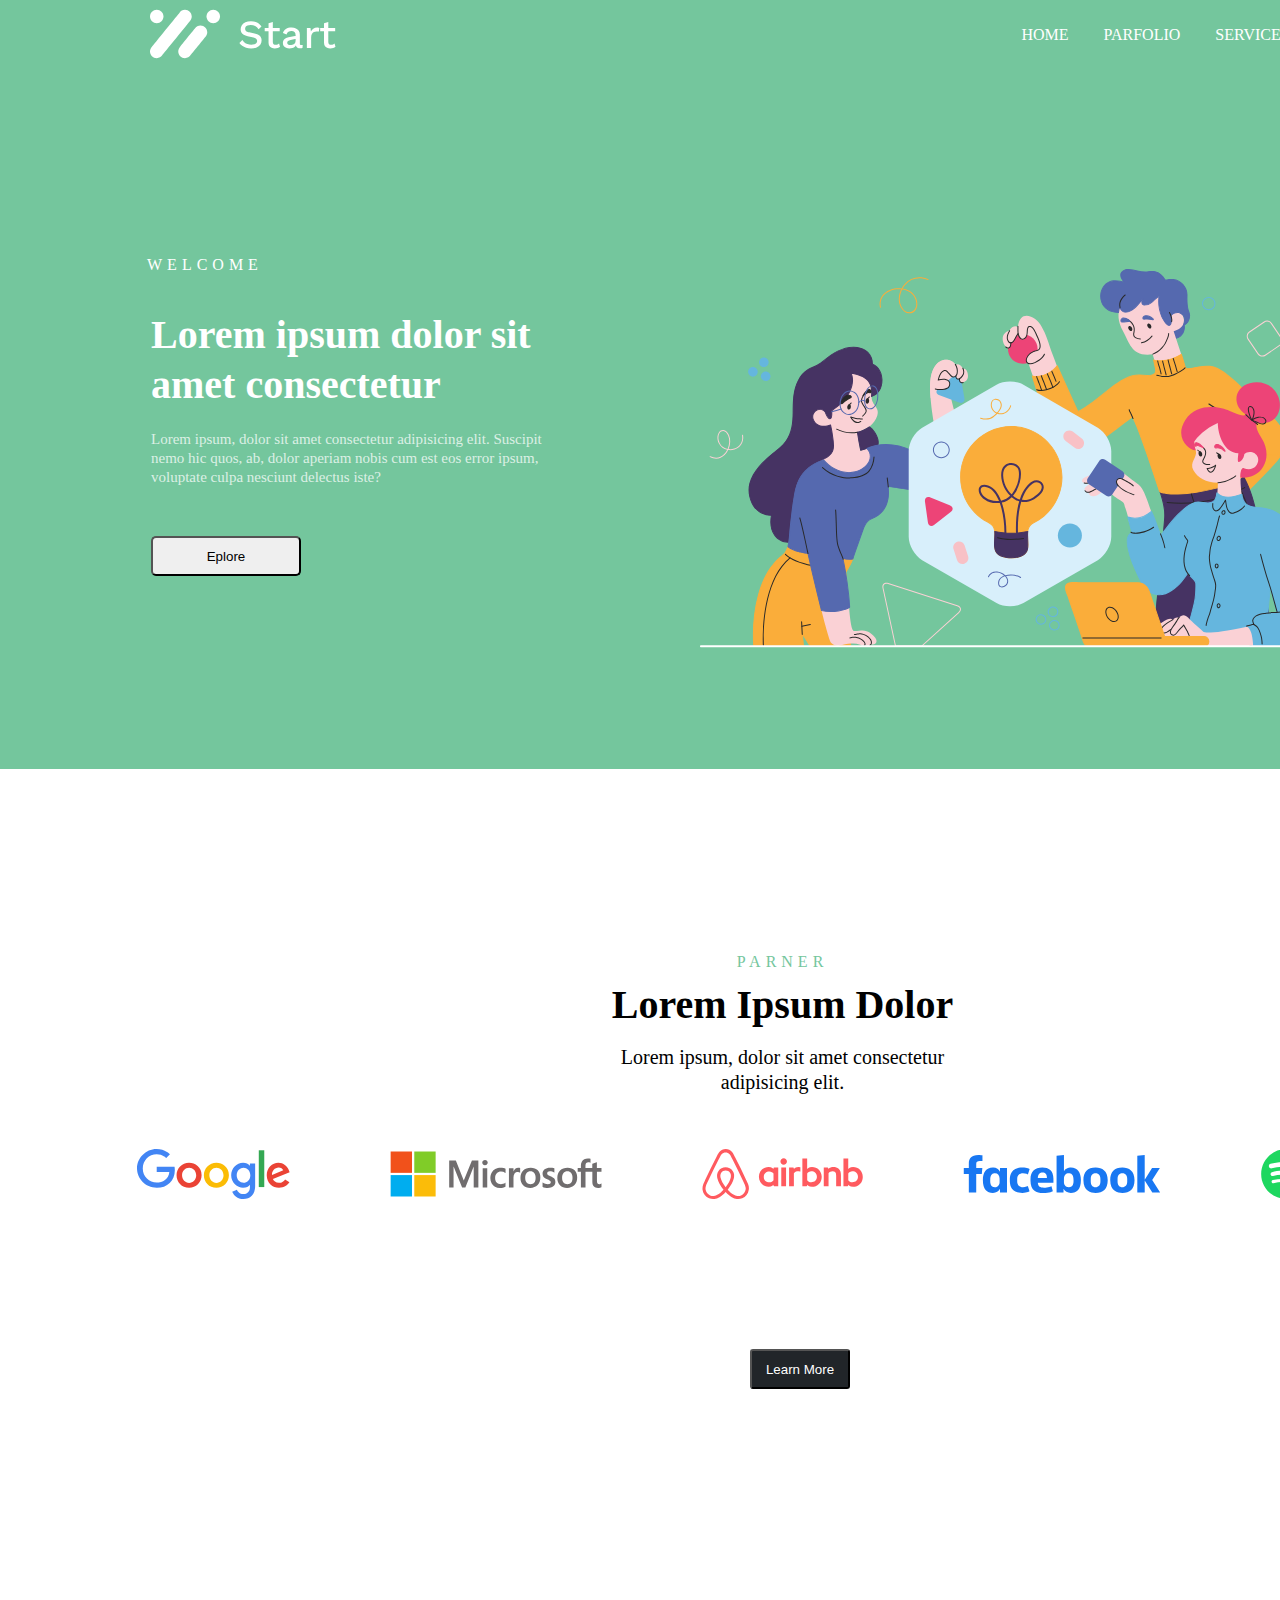
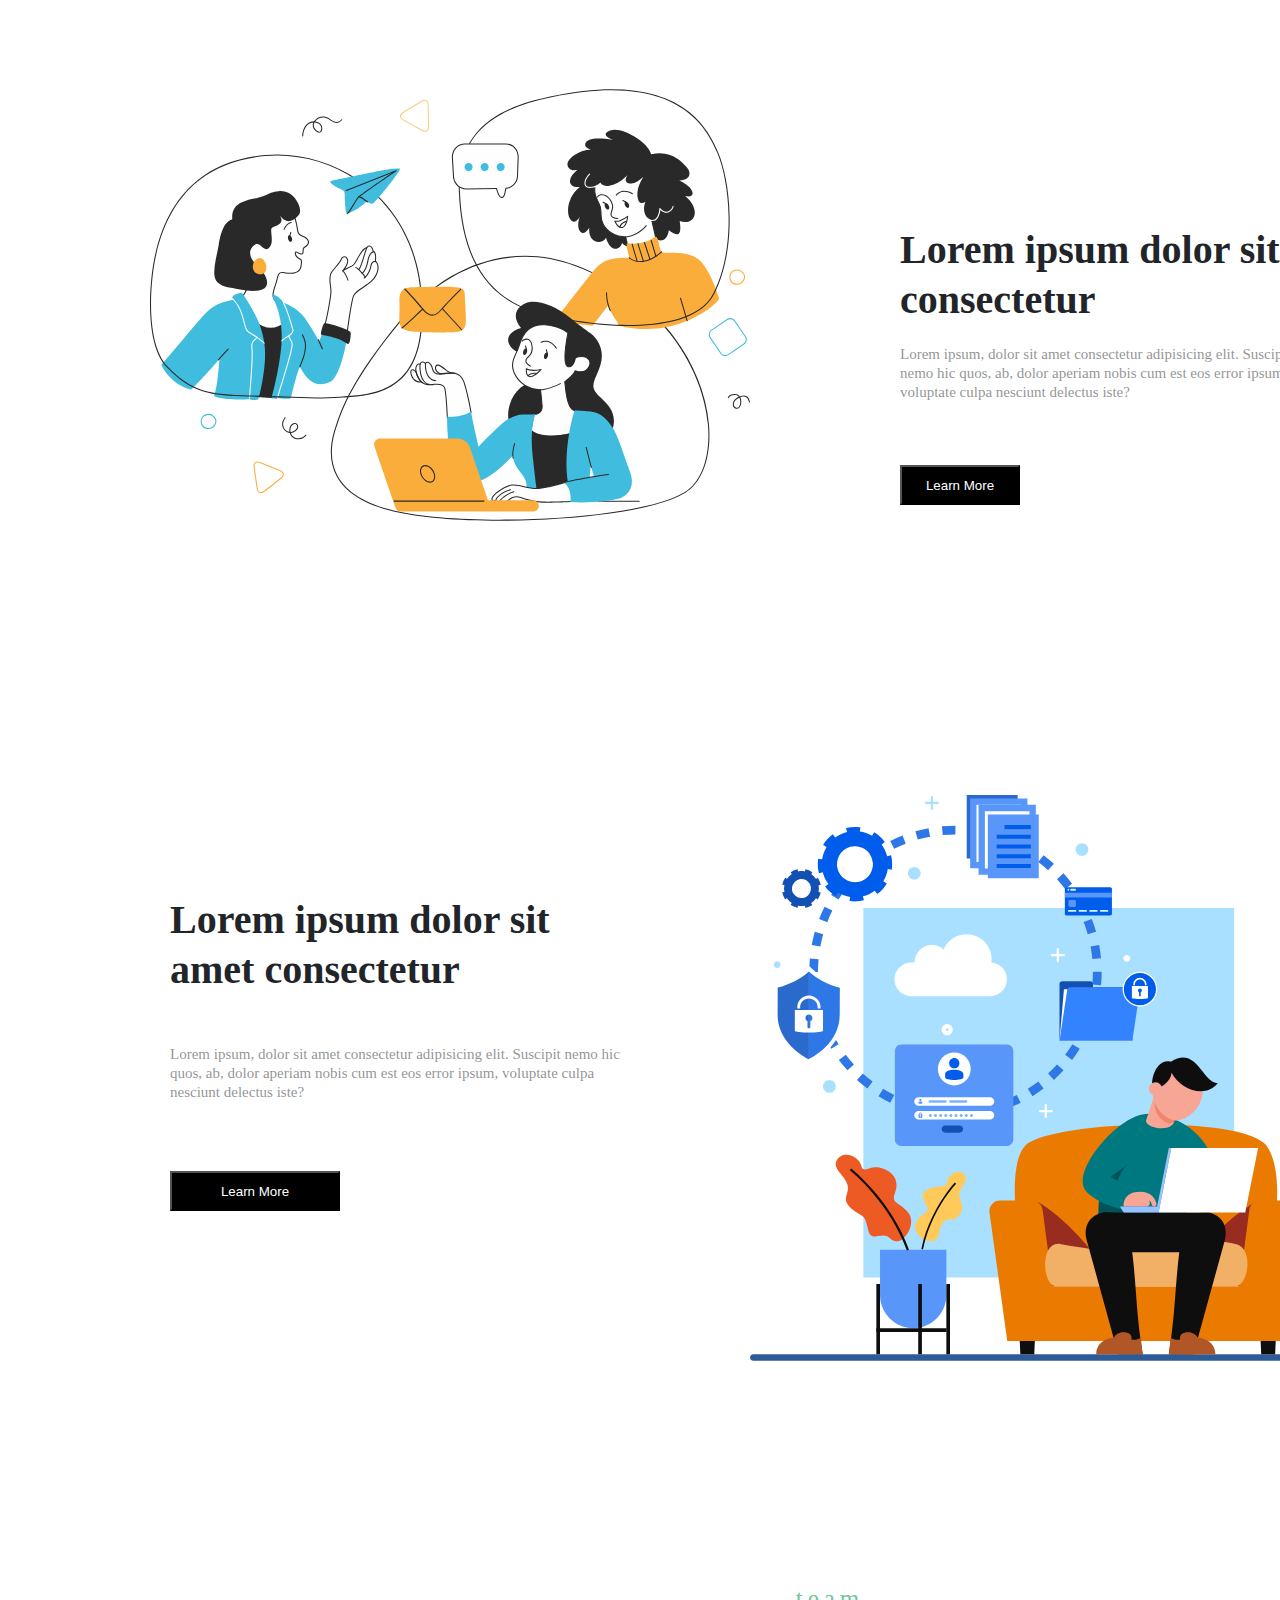
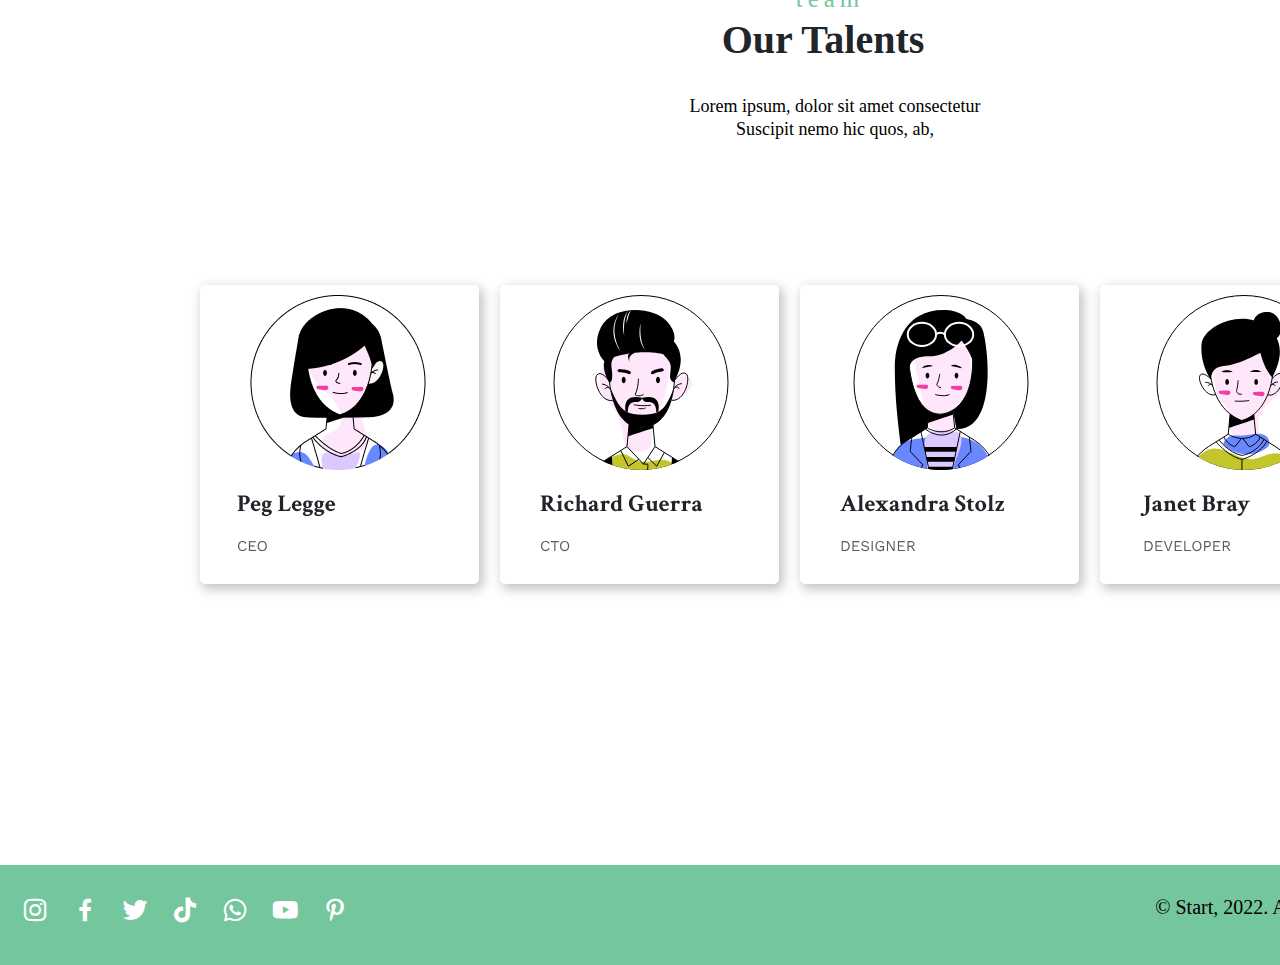
<file: index.html>
<!DOCTYPE html>
<html lang="en">

<head>
      <meta charset="UTF-8">
      <meta http-equiv="X-UA-Compatible" content="IE=edge">
      <meta name="viewport" content="width=device-width, initial-scale=1.0">
      <link rel="stylesheet" href="index.css">
      <link href='https://unpkg.com/boxicons@2.1.4/css/boxicons.min.css' rel='stylesheet'>
      <title>just0906mee.uz</title>
      <link rel="stylesheet" href="partfolio.html">
</head>
/>
<body>
      <header class="header">
            <div class="container  header__container">
                  <img src="./img/Frame 4.svg" alt="">
                  <!-- <a class="logo">START</a> -->
                  <div class="header__right">
                        <nav class="header__nav nav">
                              <ul class="  list-reset1 nav__list">
                                    <li class="nav__item">
                                          <a href="#" class="nav__link">HOME</a>
                                    </li>

                                    <li class="nav__item">
                                          <a href="partfolio.html" class="nav__link">PARFOLIO</a>
                                    </li>

                                    <li class="nav__item">
                                          <a href="#" class="nav__link">SERVICE</a>
                                    </li>

                                    <li class="nav__item">
                                          <a href="#" class="nav__link">CONTACT</a>
                                    </li>
                              </ul>
                        </nav>
                  </div>
            </div>
            <div class="main">
                  <div class="soz">WELCOME</div>
                  <div class="soz2">Lorem ipsum dolor sit amet consectetur </div>
                  <div class="soz3">Lorem ipsum, dolor sit amet consectetur adipisicing elit. Suscipit nemo hic quos,
                        ab, dolor aperiam nobis cum est eos error ipsum, voluptate culpa nesciunt delectus iste?</div>
                  <button class="btn" type="button">Eplore</button>
            </div>

            <img class="gr" src="./img/girls1.svg" alt="">
            <div class="main2">
                  <div class="secong">
                        <div class="sed">PARNER</div>
                        <div class="lor">Lorem Ipsum Dolor</div>
                        <div class="lore">Lorem ipsum, dolor sit amet consectetur
                              adipisicing elit.</div>
                  </div>
            </div>


            <div class="main3">
                  <img class="kl" src="./XMLID_24_ (3).svg" alt="">
                  <img class="kl" src="./img/mik.svg" alt="">
                  <img class="kl" src="./img/airbnb.svg" alt="">
                  <img class="kl" src="./img/facebook.svg" alt="">
                  <img class="kl" src="./img/spotify.svg" alt="">

            </div>
            <button class="bgt">Learn More</button>


            <div class="main5">
                  <img class="mn" src="./img/grooop7.svg" alt="">
                  <div class="sozl">Lorem ipsum dolor sit amet consectetur </div>
                  <div class="sozlk">Lorem ipsum, dolor sit amet consectetur adipisicing elit. Suscipit nemo hic quos,
                        ab, dolor aperiam nobis cum est eos error ipsum, voluptate culpa nesciunt delectus iste?</div>
                  <button class="bjk">Learn More</button>
            </div>


            <div class="slovp">
                  <div class="sloq">Lorem ipsum dolor sit amet consectetur</div>
                  <div class="sloq2">Lorem ipsum, dolor sit amet consectetur adipisicing elit. Suscipit nemo hic quos,
                        ab, dolor aperiam nobis cum est eos error ipsum, voluptate culpa nesciunt delectus iste?</div>
                  <button class="wtn" type="button">Learn More</button>
            </div>

            <div class="man">
                  <img class="man2" src="./Group (8).svg" alt="">
            </div>


            <div class="doop">
                  <div class="ssz">
                        team
                  </div>
                  <div class="szz2">Our Talents</div>
                  <div class="asr">Lorem ipsum, dolor sit amet consectetur
                        Suscipit nemo hic quos, ab,</div>
                  <div class="blok1">
                        <img class="w" src="./Frame 23.png" alt="">
                  </div>
                  <div class="blok2">
                        <img class="e" src="./Frame 18.svg" alt="">
                  </div>
                  <div class="blok3">
                        <img class="r" src="Frame 19.svg" alt="">
                  </div>
                  <div class="blok4">
                        <img class="t" src="./Frame 20.svg" alt="">
                  </div>

            </div>

            <footer>
                  <i class='bx bxl-instagram'></i>
                  <i class='bx bxl-facebook'></i>
                  <i class='bx bxl-twitter'></i>
                  <i class='bx bxl-tiktok'></i>
                  <i class='bx bxl-whatsapp'></i>
                  <i class='bx bxl-youtube'></i>
                  <i class='bx bxl-pinterest-alt'></i>
            </footer>
            <div class="foot">© Start, 2022. All rights reserved.</div>
            <meta name="google-site-verification" content="xn7G5ZOpcKv3RN06GzdeiRFybhQakWlgL4NlXGJfhd4" />
            
      </header>
</body>
</html>
</file>
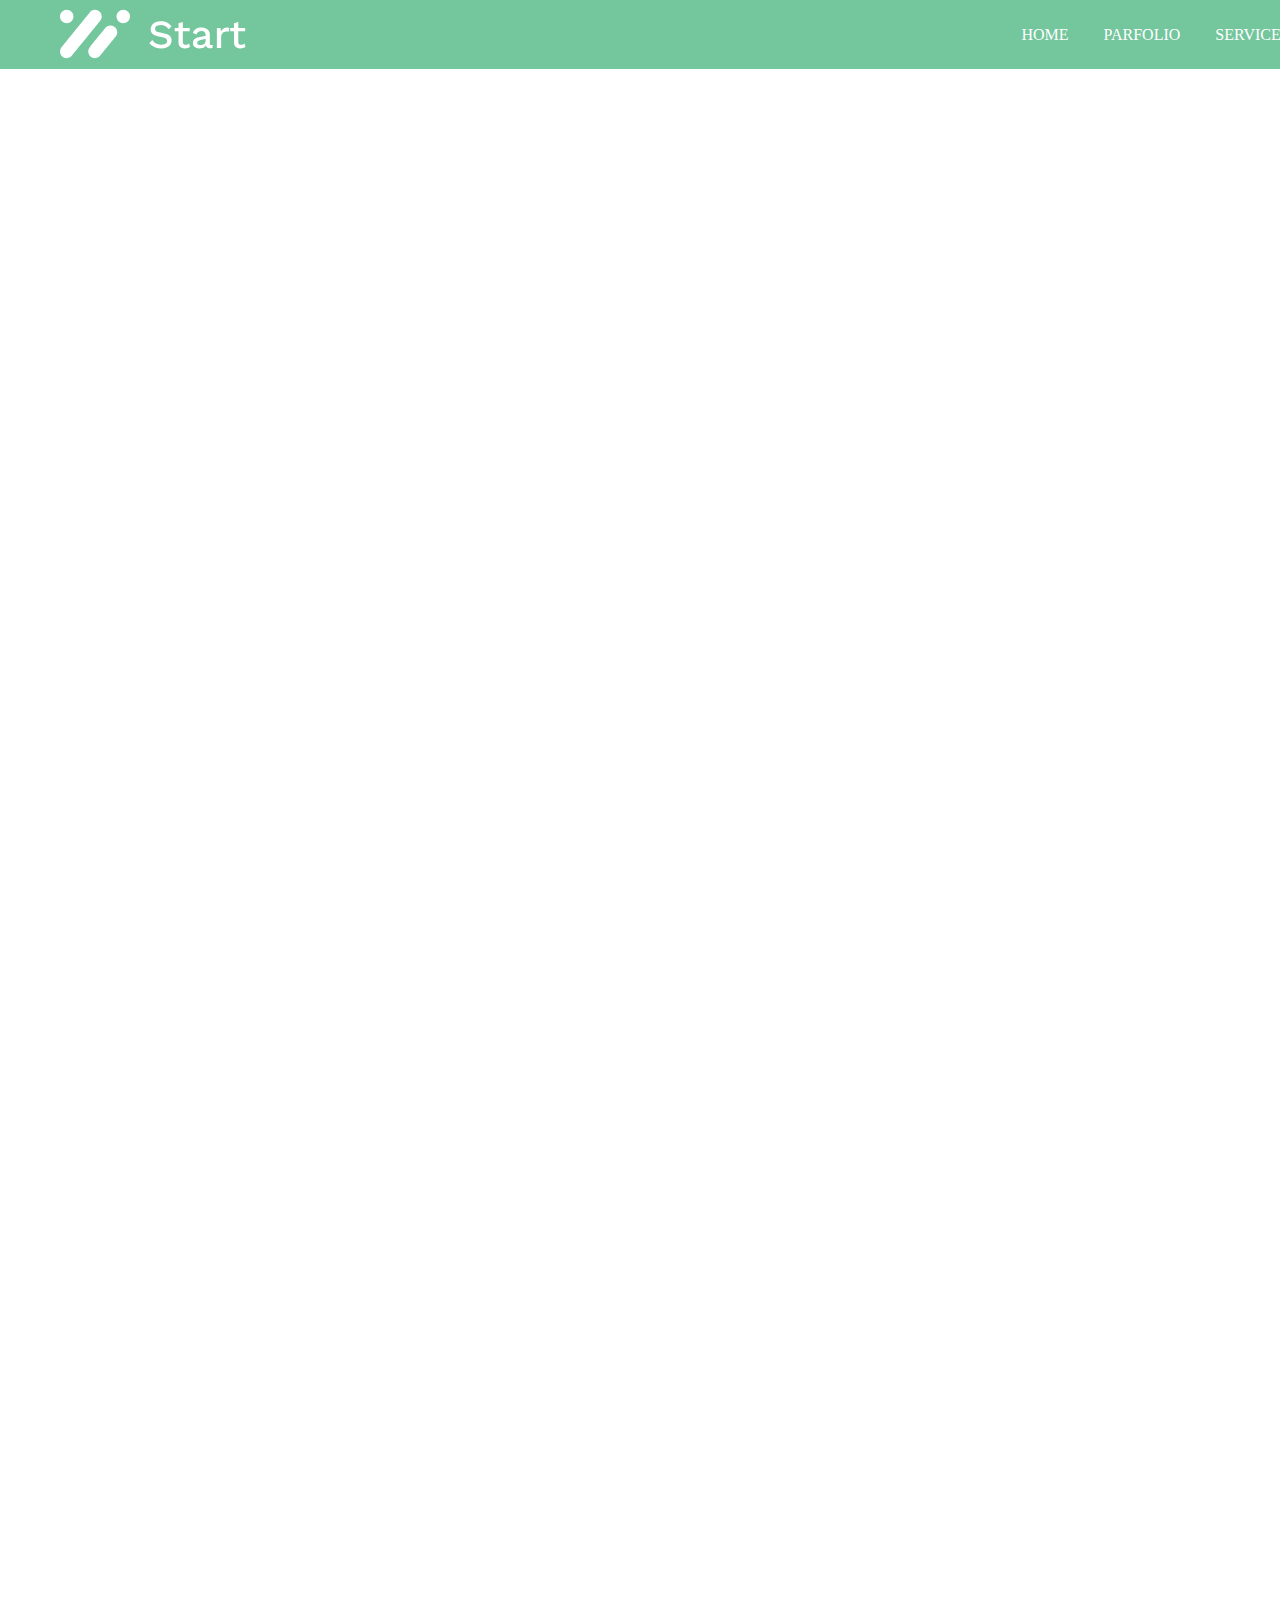
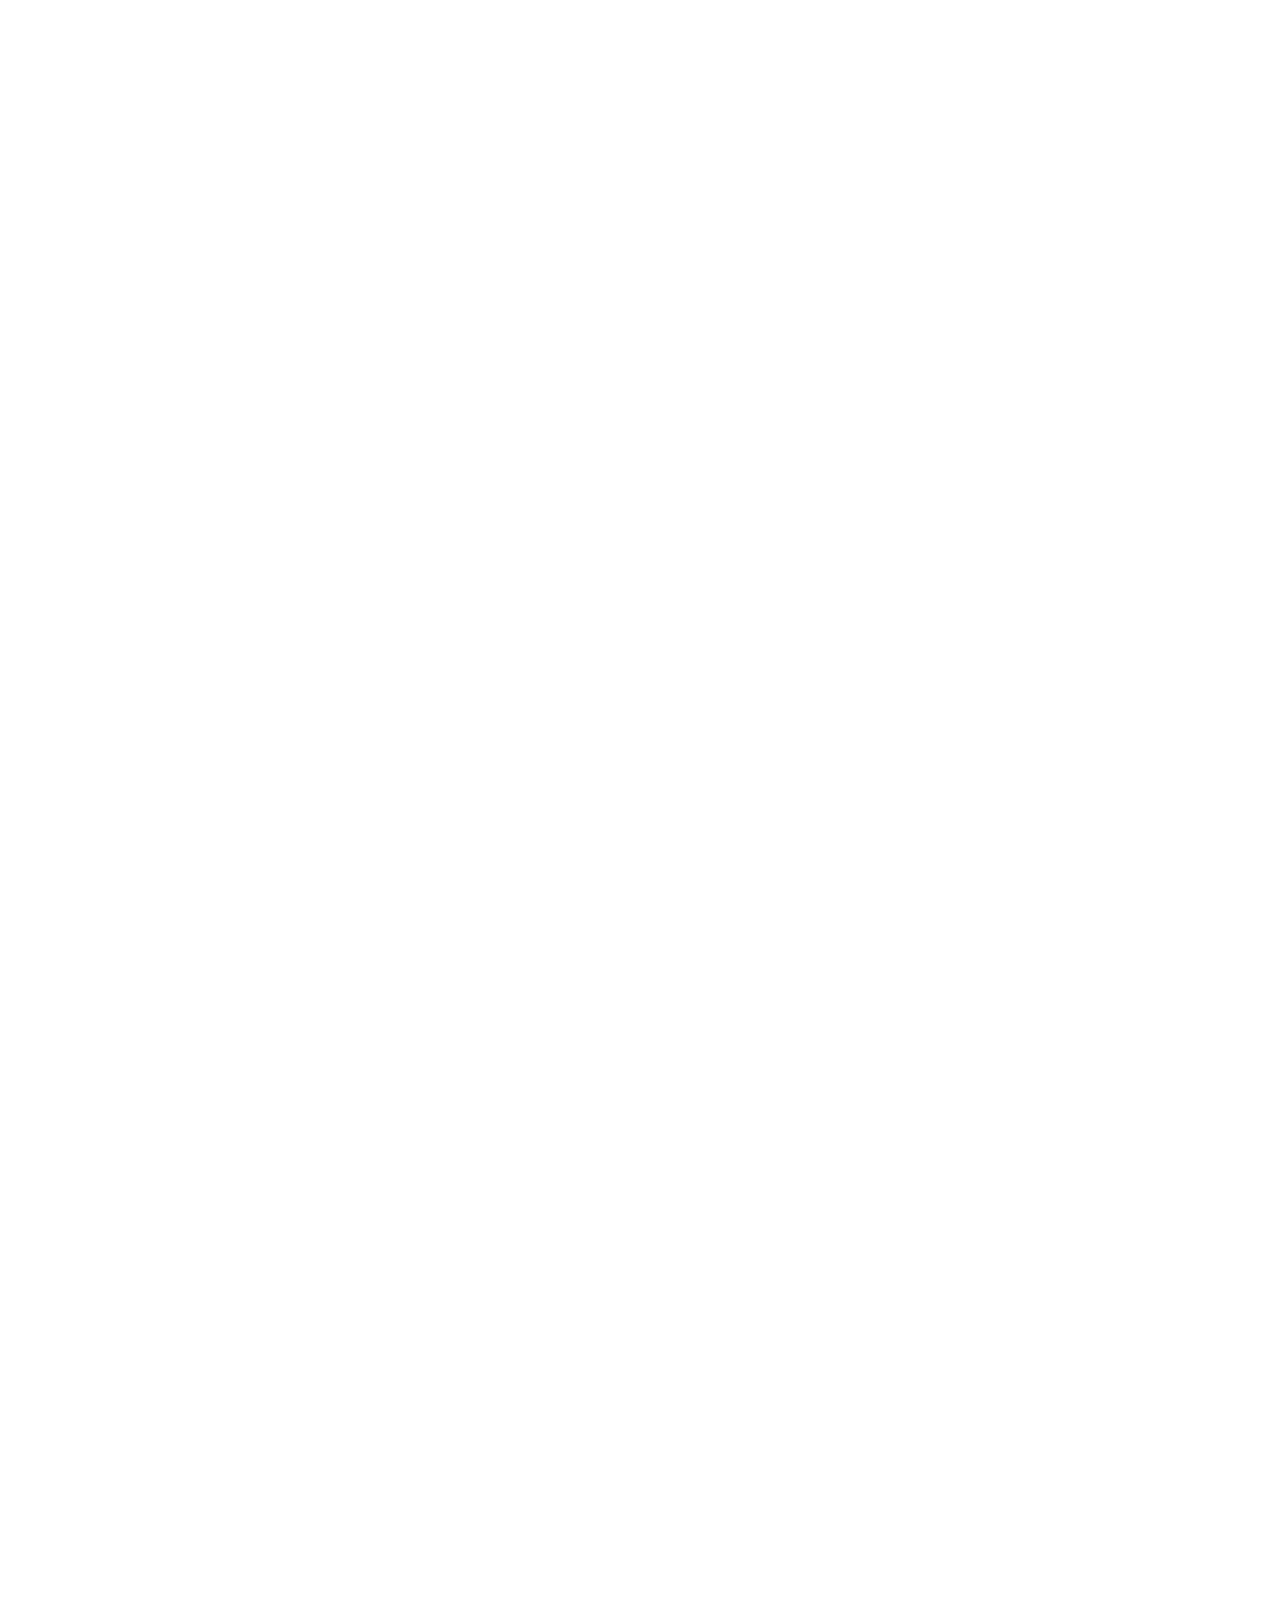
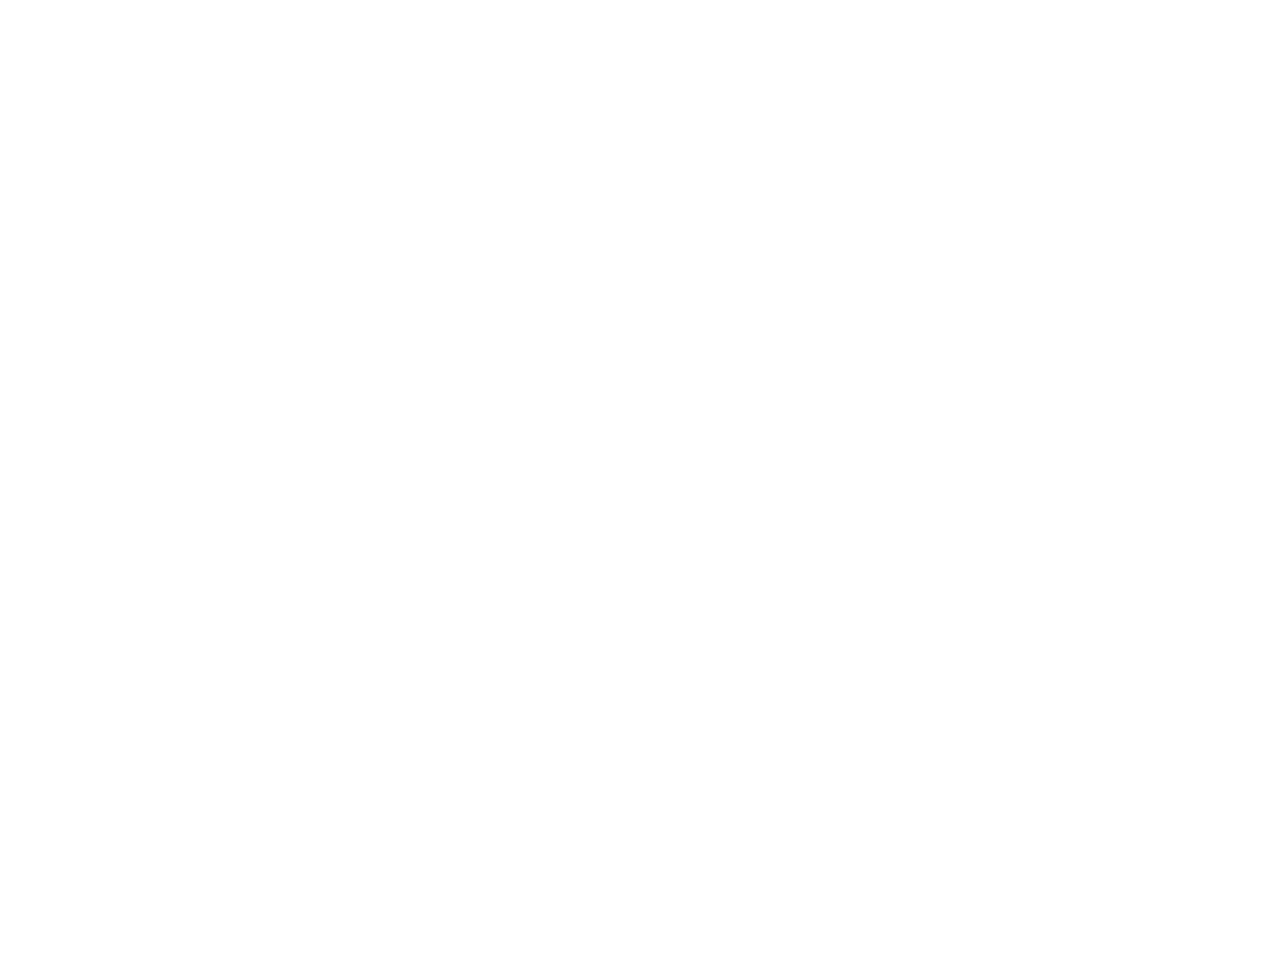
<file: partfolio.html>
<!DOCTYPE html>
<html lang="en">
<head>
      <meta charset="UTF-8">
      <meta http-equiv="X-UA-Compatible" content="IE=edge">
      <meta name="viewport" content="width=device-width, initial-scale=1.0">
      <title>second</title>
      <link rel="stylesheet" href="partfolio.css">
</head>
<body>
      


            <header class="header">
                  <div class="container  header__container">
                        <img src="./img/Frame 4.svg" alt="">
                        <div class="header__right">
                              <nav class="header__nav nav">
                                    <ul class="  list-reset1 nav__list">
                                          <li class="nav__item">
                                                <a href="index.html" class="nav__link">HOME</a>
                                          </li>
      
                                          <li class="nav__item">
                                                <a href="partfolio.html" class="nav__link">PARFOLIO</a>
                                          </li>
      
                                          <li class="nav__item">
                                                <a href="#" class="nav__link">SERVICE</a>
                                          </li>
      
                                          <li class="nav__item">
                                                <a href="#" class="nav__link">CONTACT</a>
                                          </li>
                                    </ul>
                              </nav>
                        </div>
                  </div>
            
            <!-- <img class="fro" src="./img/Frame 25.svg" alt=""> -->
      </div>

      <div class="ftop">
            <img class="xsw" src="./img/first picture.svg" alt="">
            <img class="mvc"  src="./img/Group 40.svg" alt="">
            <img class="xde" src="./img/Group 42.svg" alt="">
            <img class="lok" src="./img/Frame 43 (3).svg" alt="">
            <img class="bnm" src="./img/Frame 43 (4).svg" alt="">
            <img class="lp" src="./img/Frame 43 (5).svg" alt="">
            <img class="mlf" src="./img/dscdsc 1.svg" alt="">
            <img class="pow" src="./img/5175975 1 (1).svg" alt="">
            <button class="vxz">Learn More</button>
            <div class="fooqt">
                  <i id="m" class='bx bxl-instagram'></i>
                  <i id="m" class='bx bxl-facebook'></i>
                  <i id="m" class='bx bxl-twitter'></i>
                  <i id="m" class='bx bxl-tiktok'></i>
                  <i id="m" class='bx bxl-whatsapp'></i>
                  <i id="m" class='bx bxl-youtube'></i>
                  <i id="m" class='bx bxl-pinterest-alt'></i>
            <div class="foot2">© Start, 2022. All rights reserved.</div>

            </div>
      </div>
</body>
</html>
</file>
<file: index.css>
* {
      margin: 0;
      padding: 0;
      box-sizing: border-box;
}


.header {
      position: absolute;
      left: 0;
      top: 0;
      padding: 39px 0;
      width: 1540px;
      height: 4100px;
      color: #fff;
      /* border: 1px solid black; */
}

.header__container {
      display: flex;
      align-items: center;
      justify-content: space-between;
      width: 1540px;
      height: 70px;
      background-color: #74C69D;
      margin-top: -40px;

}


.header__right {
      display: flex;
      align-items: center;
      justify-content: space-between;
}

.nav__list {
      display: flex;
      align-items: center;
      list-style: none;
      /* border: 1px solid black; */
      margin-right: 150px;

}

.nav__item:not(:last-child) {
      margin-right: 35px;
}

.nav__link {
      font-weight: 400;
      font-size: 16px;
      line-height: 19px;
      color: var(--color-white);
      text-decoration: none;
}

img {
      background: #000;
      margin-left: 150px;
      background-color: #74C69D;
}

.main {
      width: 1540px;
      height: 700px;
      border: 1px solid #74C69D;
      background-color: #74C69D;

}

.soz {
      padding-top: 90px;
      letter-spacing: 5px;
      color: #fff;
      /* padding: 0px; */
      gap: 120px;
      position: absolute;
      width: 316px;
      height: 500px;
      left: 147px;
      top: 166px;
      /* border: 1px solid black; */
}

.soz2 {
      margin-left: 150px;
      margin-top: 240px;
      width: 416px;
      height: 100px;
      font-weight: 700;
      font-size: 40px;
      line-height: 125%;
      color: #FFFFFF;
}


.soz3 {
      margin-top: 20px;
      margin-left: 150px;
      width: 416px;
      height: 76px;
      font-weight: 400;
      font-size: 15px;
      line-height: 125%;
      color: rgba(255, 255, 255, 0.75);
}


.btn {
      margin-top: 30px;
      justify-content: center;
      border-radius: 5px;
      margin-left: 150px;
      width: 150px;
      height: 40px;
      /* border: 1px solid black; */
}

.gr {
      position: absolute;
      margin-top: -500px;
      margin-left: 700px;
}


.main2 {
      width: 1540px;
      height: 80px;
      /* border: 1px solid black; */
}


.secong {
      /* border: 1px solid black; */
      display: flex;
      flex-direction: column;
      align-items: center;
      padding: 0px;
      gap: 55px;
      position: absolute;
      width: 1158.98px;
      height: 370px;
      left: 203px;
      top: 953px;
}

.sed {
      width: 411px;
      height: 162px;
      /* border: 1px solid black; */
      text-align: center;
      letter-spacing: 5px;
      color: #74C69D;
}

.lor {
      margin-top: -190px;
      width: 441px;
      height: 50px;
      font-weight: 700;
      font-size: 40px;
      line-height: 125%;
      text-align: center;
      color: #000000;
}


.lore {
      font-family: cursive;
      margin-top: -40px;
      width: 411px;
      height: 60px;
      font-weight: 400;
      font-size: 20px;
      line-height: 125%;
      text-align: center;
      color: #000000;
}

.main3 {
      display: flex;
      flex-direction: row;
      align-items: center;
      justify-content: center;
      position: absolute;
      margin-left: 203px;
      margin-top: 300px;
      position: absolute;
      width: 1158.98px;
      height: 50px;
      /* border: 1px solid black; */

}

.kl {
      margin-right: 50px;
      margin-left: 50px;
      background-color: #fff;
}

.bgt {
      width: 100px;
      height: 40px;
      margin-top: 500px;
      margin-left: 750px;
      background: #212529;
      border-radius: 3px;
      color: #fff;
}



.mn {
      margin-top: 300px;
      background: #fff;
}


.sozl {
      /* border: 1px solid black; */
      margin-left: 900px;
      margin-top: -300px;
      font-weight: 700;
      font-size: 40px;
      width: 500px;
      height: 300px;
      line-height: 125%;
      color: #212529;
}

.sozlk {
      margin-top: -180px;
      margin-left: 900px;
      height: 200px;
      width: 400px;
      font-weight: 400;
      font-size: 15px;
      line-height: 125%;
      color: rgba(33, 37, 41, 0.5);
}


.bjk {
      position: absolute;
      margin-left: 900px;
      margin-top: -80px;
      width: 120px;
      height: 40px;
      color: #fff;
      background-color: #000000;
}


.slovp {
      margin-left: 170px;
      margin-top: 350px;
      width: 450px;
      height: 400px;
      /* border: 1px solid black; */
}



.sloq {
      font-weight: 700;
      font-size: 40px;
      line-height: 125%;
      color: #212529;
}

.sloq2 {
      margin-top: 50px;
      font-weight: 400;
      font-size: 15px;
      line-height: 125%;
      color: rgba(33, 37, 41, 0.5);
      mix-blend-mode: normal;
}

.wtn {
      margin-top: 70px;
      width: 170px;
      height: 40px;
      /* border: 1px solid black; */
      color: #fff;
      background-color: #000000;
}

.man {
      margin-left: 600px;
      margin-top: -500px;
      background-color: #fff;
}


.man2 {
      background-color: #fff;
}



.doop {

      margin-left: 200px;
      /* border: 1px solid black; */
      position: absolute;
      width: 1176px;
      height: 599px;
      margin-top: 220px;
}


.ssz {
      position: absolute;
      left: 30px;
      color: #74C69D;
      font-size: 25px;
      letter-spacing: 5px;
      text-align: center;
      margin-left: 400px;
      width: 400px;
      height: 150px;
      /* border: 1px solid black; */
}

.szz2 {
      margin-top: 30px;
      margin-left: 70px;
      font-weight: 700;
      font-size: 40px;
      line-height: 125%;
      text-align: center;
      color: #212529;
}

.asr {
      margin-top: 30px;
      font-family: cursive;
      margin-left: 460px;
      width: 350px;
      font-weight: 400;
      font-size: 18px;
      line-height: 125%;
      text-align: center;
      color: #000000;
}

.blok1 {
      position: absolute;
      width: 279px;
      height: 299px;
      left: 0px;
      top: 300px;
      background: #FFFFFF;
      box-shadow: 3px 4px 12px 1px rgba(0, 0, 0, 0.25);
      border-radius: 5px;
}

.w {
      margin-top: 10px;
      margin-left: 30px;
      background-color: #fff;
}

.blok2 {
      position: absolute;
      width: 279px;
      height: 299px;
      left: 0px;
      margin-left: 300px;
      top: 300px;
      background: #FFFFFF;
      box-shadow: 3px 4px 12px 1px rgba(0, 0, 0, 0.25);
      border-radius: 5px;
}

.e {
      margin-left: 40px;
      margin-top: 10px;
      background-color: #fff;
}

.blok3 {
      position: absolute;
      width: 279px;
      height: 299px;
      left: 0px;
      top: 0px;
      margin-top: 300px;
      margin-left: 600px;
      background: #FFFFFF;
      box-shadow: 3px 4px 12px 1px rgba(0, 0, 0, 0.25);
      border-radius: 5px;
}

.r {
      margin-left: 40px;
      margin-top: 10px;
      background-color: #fff;
}

.blok4 {
      position: absolute;
      width: 279px;
      height: 299px;
      left: 0px;
      top: 0px;
      margin-left: 900px;
      margin-top: 300px;
      background: #FFFFFF;
      box-shadow: 3px 4px 12px 1px rgba(0, 0, 0, 0.25);
      border-radius: 5px;
}

.t {
      margin-left: 40px;
      margin-top: 10px;
      background-color: #fff;
}


footer {
      margin-top: 1100px;
      width: 1540px;
      height: 100px;
      background-color: #74C69D;
      /* border: 1px solid black; */
}

i {
      float: left;
      margin-left: 20px;
      margin-top: 30px;
      align-items: center;
      font-size: 30px;
}

.foot {

      margin-top: -70px;
      margin-left: 1100px;
      width: 326px;
      height: 25px;
      font-weight: 400;
      font-size: 20px;
      line-height: 125%;
      text-align: right;
      color: #000;
}
</file>
<file: partfolio.css>
.header {
      position: absolute;
      left: 0;
      top: 0;
      padding: 39px 0;
      width: 1540px;
      height: 4100px;
      color: #fff;
      /* border: 1px solid black; */
}

.header__container {
      display: flex;
      align-items: center;
      justify-content: space-between;
      width: 1540px;
      height: 70px;
      background-color: #74C69D;
      margin-top: -40px;

}


.header__right {
      display: flex;
      align-items: center;
      justify-content: space-between;
}

.nav__list {
      display: flex;
      align-items: center;
      list-style: none;
      /* border: 1px solid black; */
      margin-right: 150px;

}

.header__container img{
      margin-left: 60px;
}

.nav__item:not(:last-child) {
      margin-right: 35px;
}

.nav__link {
      font-weight: 400;
      font-size: 16px;
      line-height: 19px;
      color: var(--color-white);
      text-decoration: none;
}















































.mainn {
      width: 1540px;
      height: 2400px;
      border: 2px solid black;
      /* margin-left: 2000px; */
}

.navd2 {
      width: 1540px;
      height: 123px;
      border: 1px solid black;
      background-color: #74C69D;

}

.frame {
      margin-top: 30px;
}

.fro {
      margin-top: 40px;
      margin-left: 650px;
      background-color: #fff;
}

.ftop {
      width: 1540px;
      height: 2500px;
      /* border: 1px solid black; */
      /* margin-left: 2000px; */
      margin-top: -2000px;
}

.mvc {
      /* position: absolute; */
      margin-left: 900px;
      margin-top: -330px;
}

.xsw {
      /* position: absolute; */
      background-color: #fff;
      padding-top: -50px;
}

.xde {
      margin-top: 60px;
}

.lok {
      /* position: absolute; */
      margin-left: 900px;
      margin-top: -370px;
}

.bnm {
      margin-top: 60px;
}

.lp {
      /* position: absolute; */
      margin-left: 900px;
      margin-top: -360px;
}

.mlf{
      margin-top: 60px;
}

.pow{
      
      /* position: absolute; */
      margin-left: 900px;
      margin-top: -340px;
}

.vxz{
      width: 170px;
      height: 48px;
      margin-left: 720px;
      margin-top: 40px;
      color: #fff;
      background-color: #000000;

}

.fooqt{
      width: 1540px;
      height: 125px;
      background-color: #74C69D;
      margin-top: 70px;
      padding-top: 10px;
      margin-left: 0px;
}

/* #m{
      width: 500px;
      height: 50px;
      background-color: aqua;
} */



.foot2{
      margin-top: 20px;
      margin-left: 1000px;
      font-size: 30px;
}


.bllokm{
      margin-left: 5000px;
      width: 1540px;
      height: 50px;
      /* border: 1px solid black; */
}


.vc{

      margin-left: 5000px;
      width: 1540px;
      height: 50px;
      border: 1px sloid black;
      background-color: #74C69D;
}
</file>
